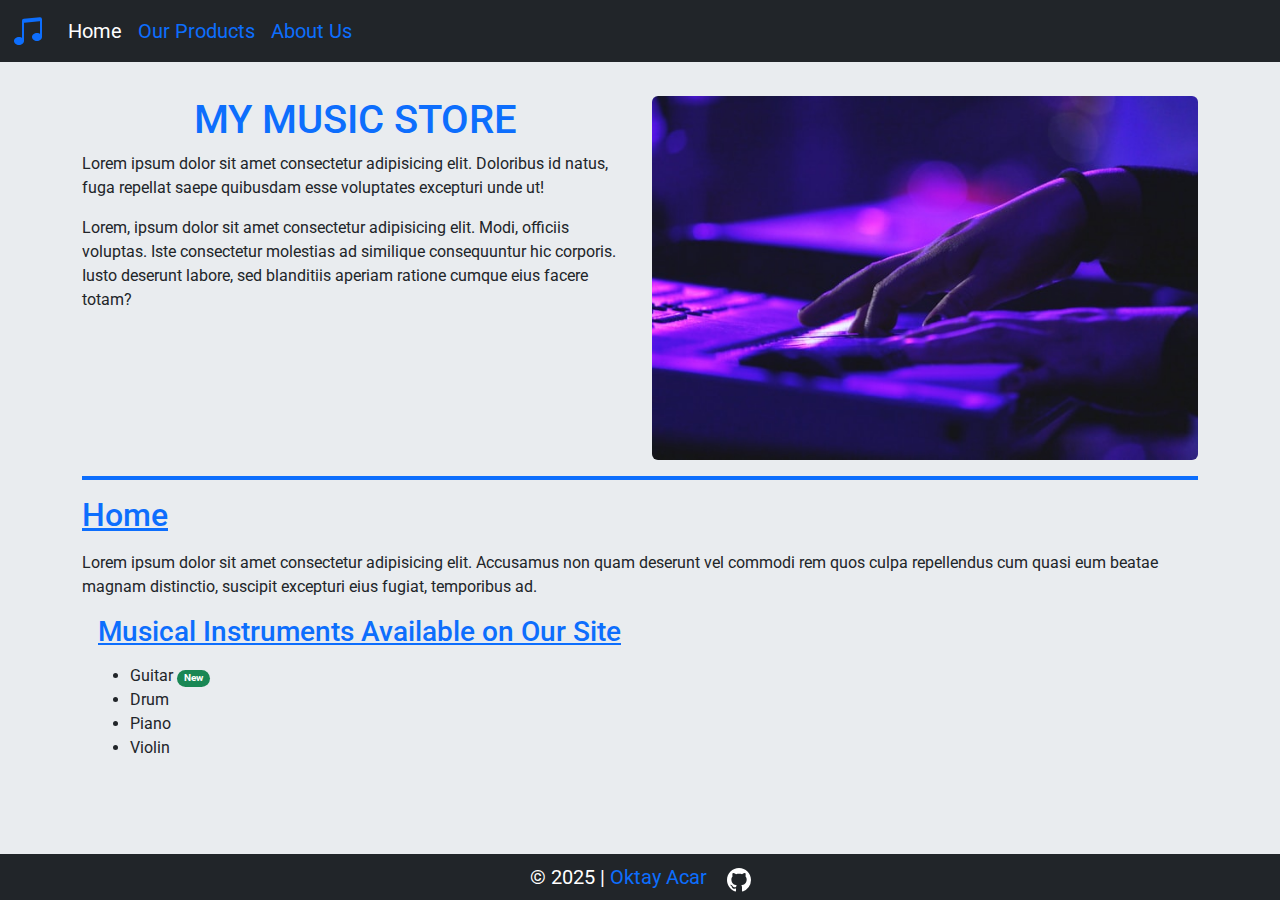
<file: my-music-store/index.html>
<!DOCTYPE html>
<html lang="en">
  <head>
    <meta charset="UTF-8" />
    <meta name="viewport" content="width=device-width, initial-scale=1.0" />
    <meta name="author" content="Oktay Acar" />
    <title>My Music Store</title>

    <!-- Google Fonts -->
    <link rel="preconnect" href="https://fonts.googleapis.com" />
    <link rel="preconnect" href="https://fonts.gstatic.com" crossorigin />
    <link
      href="https://fonts.googleapis.com/css2?family=Roboto:ital,wght@0,100;0,300;0,400;0,500;0,700;0,900;1,100;1,300;1,400;1,500;1,700;1,900&display=swap"
      rel="stylesheet"
    />

    <!-- CSS -->
    <!-- Bootstrap 5.3.3 -->
    <link
      href="https://cdn.jsdelivr.net/npm/bootstrap@5.3.3/dist/css/bootstrap.min.css"
      rel="stylesheet"
      integrity="sha384-QWTKZyjpPEjISv5WaRU9OFeRpok6YctnYmDr5pNlyT2bRjXh0JMhjY6hW+ALEwIH"
      crossorigin="anonymous"
    />

    <!-- Internal -->
    <style>
      body {
        font-family: "Roboto", sans-serif;
        background-color: #e9ecef;
      }
    </style>
  </head>

  <body>
    <!-- Navbar Start -->
    <header class="mb-5">
      <nav
        class="navbar navbar-expand-lg fixed-top bg-dark border-body"
        data-bs-theme="dark"
      >
        <div class="container-fluid">
          <a class="navbar-brand" href="#">
            <svg
              xmlns="http://www.w3.org/2000/svg"
              width="32"
              height="32"
              fill="#0d6efd"
              class="bi bi-music-note-beamed"
              viewBox="0 0 16 16"
            >
              <path
                d="M6 13c0 1.105-1.12 2-2.5 2S1 14.105 1 13s1.12-2 2.5-2 2.5.896 2.5 2m9-2c0 1.105-1.12 2-2.5 2s-2.5-.895-2.5-2 1.12-2 2.5-2 2.5.895 2.5 2"
              />
              <path fill-rule="evenodd" d="M14 11V2h1v9zM6 3v10H5V3z" />
              <path
                d="M5 2.905a1 1 0 0 1 .9-.995l8-.8a1 1 0 0 1 1.1.995V3L5 4z"
              />
            </svg>
          </a>
          <button
            class="navbar-toggler text-primary"
            type="button"
            data-bs-toggle="collapse"
            data-bs-target="#navbarSupportedContent"
            aria-controls="navbarSupportedContent"
            aria-expanded="false"
            aria-label="Toggle navigation"
          >
            <span class="navbar-toggler-icon"></span>
          </button>
          <div class="collapse navbar-collapse" id="navbarSupportedContent">
            <ul class="navbar-nav me-auto mb-2 mb-lg-0 fs-5">
              <li class="nav-item">
                <a class="nav-link active" aria-current="page" href="#">Home</a>
              </li>
              <li class="nav-item">
                <a class="nav-link text-primary" href="products.html"
                  >Our Products</a
                >
              </li>
              <li class="nav-item">
                <a class="nav-link text-primary" href="about-us.html"
                  >About Us</a
                >
              </li>
            </ul>
          </div>
        </div>
      </nav>
    </header>
    <!-- Navbar End -->

    <main class="container mb-5 py-5">
      <!-- Homepage Start -->
      <section>
        <article class="row mb-3">
          <div class="col-sm-6">
            <h1 class="text-center text-uppercase text-primary">
              My Music Store
            </h1>
            <p>
              Lorem ipsum dolor sit amet consectetur adipisicing elit. Doloribus
              id natus, fuga repellat saepe quibusdam esse voluptates excepturi
              unde ut!
            </p>
            <p>
              Lorem, ipsum dolor sit amet consectetur adipisicing elit. Modi,
              officiis voluptas. Iste consectetur molestias ad similique
              consequuntur hic corporis. Iusto deserunt labore, sed blanditiis
              aperiam ratione cumque eius facere totam?
            </p>
          </div>
          <div class="col-sm-6">
            <img
              src="assets/images/jason-isaac-wKAOlN4A644-unsplash.jpg"
              class="img-fluid rounded"
              alt="Home Page Image"
            />
          </div>
        </article>
      </section>

      <hr class="border border-primary border-2 opacity-100" />

      <section>
        <article>
          <h2 class="text-decoration-underline text-primary mb-3">Home</h2>
          <p>
            Lorem ipsum dolor sit amet consectetur adipisicing elit. Accusamus
            non quam deserunt vel commodi rem quos culpa repellendus cum quasi
            eum beatae magnam distinctio, suscipit excepturi eius fugiat,
            temporibus ad.
          </p>
          <div class="ps-3">
            <h3 class="text-decoration-underline text-primary mb-3">
              Musical Instruments Available on Our Site
            </h3>
            <ul>
              <li>
                Guitar
                <span
                  class="badge rounded-pill text-bg-success"
                  style="font-size: 0.65em"
                  >New</span
                >
              </li>
              <li>Drum</li>
              <li>Piano</li>
              <li>Violin</li>
            </ul>
          </div>
        </article>
      </section>
    </main>
    <!-- Homepage End -->

    <!-- Footer Start -->
    <div class="container">
      <footer
        class="d-flex flex-wrap justify-content-center text-bg-dark fixed-bottom py-2"
      >
        <div class="row">
          <div class="col mx-4">
            <span class="m-2 mb-md-0 fs-5"
              >&copy; 2025 | <span class="text-primary">Oktay Acar</span></span
            >
            <a
              href="https://github.com/oktay-acar"
              class="m-2 mb-md-0"
              target="_blank"
            >
              <svg
                xmlns="http://www.w3.org/2000/svg"
                width="24"
                height="24"
                fill="#fff"
                class="bi bi-github"
                viewBox="0 0 16 16"
              >
                <path
                  d="M8 0C3.58 0 0 3.58 0 8c0 3.54 2.29 6.53 5.47 7.59.4.07.55-.17.55-.38 0-.19-.01-.82-.01-1.49-2.01.37-2.53-.49-2.69-.94-.09-.23-.48-.94-.82-1.13-.28-.15-.68-.52-.01-.53.63-.01 1.08.58 1.23.82.72 1.21 1.87.87 2.33.66.07-.52.28-.87.51-1.07-1.78-.2-3.64-.89-3.64-3.95 0-.87.31-1.59.82-2.15-.08-.2-.36-1.02.08-2.12 0 0 .67-.21 2.2.82.64-.18 1.32-.27 2-.27s1.36.09 2 .27c1.53-1.04 2.2-.82 2.2-.82.44 1.1.16 1.92.08 2.12.51.56.82 1.27.82 2.15 0 3.07-1.87 3.75-3.65 3.95.29.25.54.73.54 1.48 0 1.07-.01 1.93-.01 2.2 0 .21.15.46.55.38A8.01 8.01 0 0 0 16 8c0-4.42-3.58-8-8-8"
                />
              </svg>
            </a>
          </div>
        </div>
      </footer>
    </div>
    <!-- Footer End -->

    <!-- JavaScript -->
    <!-- Bootstrap 5.3.3 Bundle (includes Popper) -->
    <script
      src="https://cdn.jsdelivr.net/npm/bootstrap@5.3.3/dist/js/bootstrap.bundle.min.js"
      integrity="sha384-YvpcrYf0tY3lHB60NNkmXc5s9fDVZLESaAA55NDzOxhy9GkcIdslK1eN7N6jIeHz"
      crossorigin="anonymous"
    ></script>
  </body>
</html>
</file>
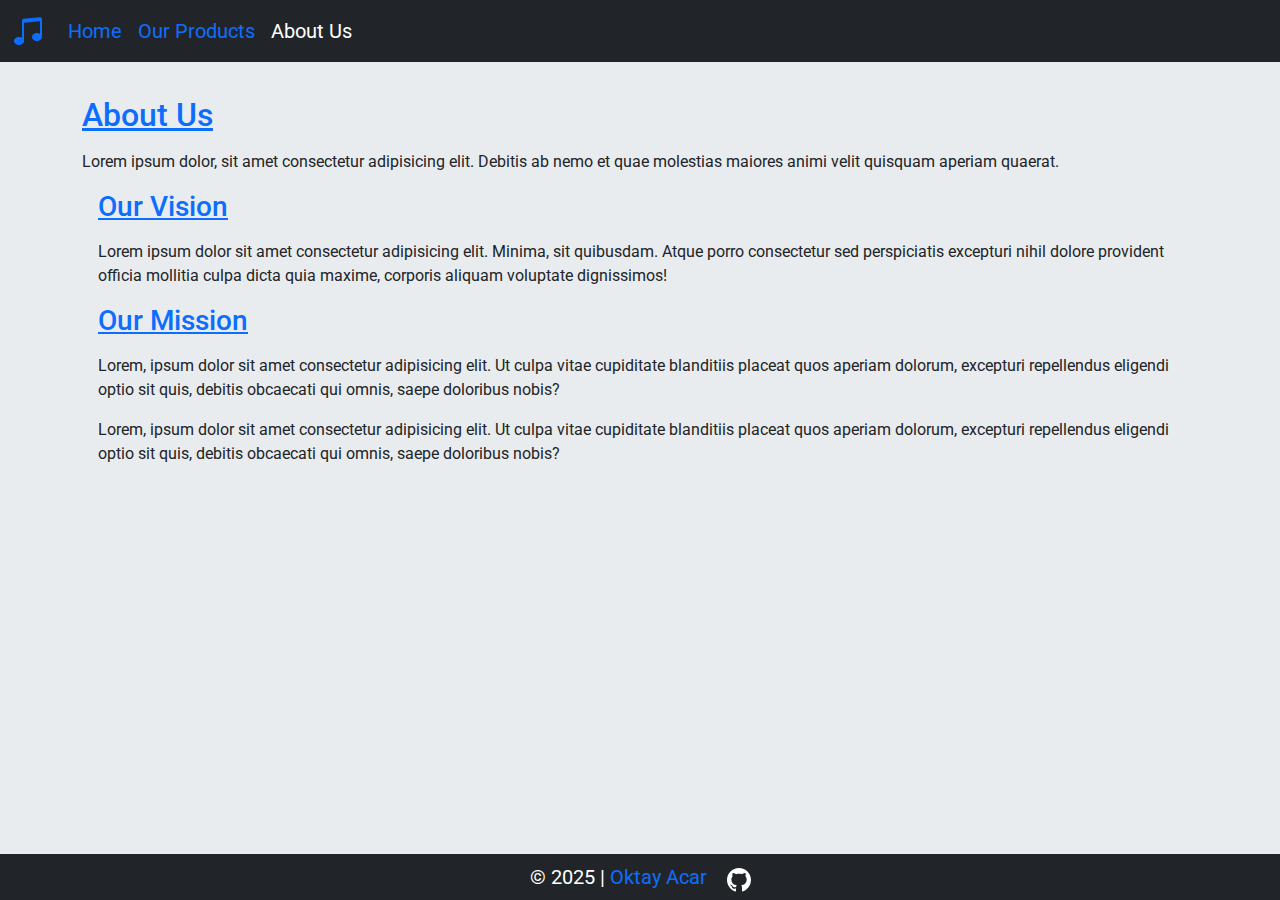
<file: my-music-store/about-us.html>
<!DOCTYPE html>
<html lang="en">
  <head>
    <meta charset="UTF-8" />
    <meta name="viewport" content="width=device-width, initial-scale=1.0" />
    <meta name="author" content="Oktay Acar" />
    <title>My Music Store</title>

    <!-- Google Fonts -->
    <link rel="preconnect" href="https://fonts.googleapis.com" />
    <link rel="preconnect" href="https://fonts.gstatic.com" crossorigin />
    <link
      href="https://fonts.googleapis.com/css2?family=Roboto:ital,wght@0,100;0,300;0,400;0,500;0,700;0,900;1,100;1,300;1,400;1,500;1,700;1,900&display=swap"
      rel="stylesheet"
    />

    <!-- CSS -->
    <!-- Bootstrap 5.3.3 -->
    <link
      href="https://cdn.jsdelivr.net/npm/bootstrap@5.3.3/dist/css/bootstrap.min.css"
      rel="stylesheet"
      integrity="sha384-QWTKZyjpPEjISv5WaRU9OFeRpok6YctnYmDr5pNlyT2bRjXh0JMhjY6hW+ALEwIH"
      crossorigin="anonymous"
    />

    <!-- Internal -->
    <style>
      body {
        font-family: "Roboto", sans-serif;
        background-color: #e9ecef;
      }
    </style>
  </head>

  <body>
    <!-- Navbar Start -->
    <header class="mb-5">
      <nav
        class="navbar navbar-expand-lg fixed-top bg-dark border-body"
        data-bs-theme="dark"
      >
        <div class="container-fluid">
          <a class="navbar-brand" href="#"
            ><svg
              xmlns="http://www.w3.org/2000/svg"
              width="32"
              height="32"
              fill="#0d6efd"
              class="bi bi-music-note-beamed"
              viewBox="0 0 16 16"
            >
              <path
                d="M6 13c0 1.105-1.12 2-2.5 2S1 14.105 1 13s1.12-2 2.5-2 2.5.896 2.5 2m9-2c0 1.105-1.12 2-2.5 2s-2.5-.895-2.5-2 1.12-2 2.5-2 2.5.895 2.5 2"
              />
              <path fill-rule="evenodd" d="M14 11V2h1v9zM6 3v10H5V3z" />
              <path
                d="M5 2.905a1 1 0 0 1 .9-.995l8-.8a1 1 0 0 1 1.1.995V3L5 4z"
              />
            </svg>
          </a>
          <button
            class="navbar-toggler text-primary"
            type="button"
            data-bs-toggle="collapse"
            data-bs-target="#navbarSupportedContent"
            aria-controls="navbarSupportedContent"
            aria-expanded="false"
            aria-label="Toggle navigation"
          >
            <span class="navbar-toggler-icon"></span>
          </button>
          <div class="collapse navbar-collapse" id="navbarSupportedContent">
            <ul class="navbar-nav me-auto mb-2 mb-lg-0 fs-5">
              <li class="nav-item">
                <a
                  class="nav-link text-primary"
                  aria-current="page"
                  href="index.html"
                  >Home</a
                >
              </li>
              <li class="nav-item">
                <a class="nav-link text-primary" href="products.html"
                  >Our Products</a
                >
              </li>
              <li class="nav-item">
                <a class="nav-link active" href="#">About Us</a>
              </li>
            </ul>
          </div>
        </div>
      </nav>
    </header>
    <!-- Navbar End -->

    <main class="container mb-5 py-5">
      <!-- About Us Start -->
      <section>
        <article>
          <h2 class="text-decoration-underline text-primary mb-3">About Us</h2>
          <p>
            Lorem ipsum dolor, sit amet consectetur adipisicing elit. Debitis ab
            nemo et quae molestias maiores animi velit quisquam aperiam quaerat.
          </p>
        </article>

        <!-- Our Vision Start -->
        <article class="ps-3">
          <h3 class="text-decoration-underline text-primary mb-3">
            Our Vision
          </h3>
          <p>
            Lorem ipsum dolor sit amet consectetur adipisicing elit. Minima, sit
            quibusdam. Atque porro consectetur sed perspiciatis excepturi nihil
            dolore provident officia mollitia culpa dicta quia maxime, corporis
            aliquam voluptate dignissimos!
          </p>
        </article>
        <!-- Our Vision End -->

        <!-- Our Mission Start -->
        <article class="ps-3">
          <h3 class="text-decoration-underline text-primary mb-3">
            Our Mission
          </h3>
          <p>
            Lorem, ipsum dolor sit amet consectetur adipisicing elit. Ut culpa
            vitae cupiditate blanditiis placeat quos aperiam dolorum, excepturi
            repellendus eligendi optio sit quis, debitis obcaecati qui omnis,
            saepe doloribus nobis?
          </p>
          <p>
            Lorem, ipsum dolor sit amet consectetur adipisicing elit. Ut culpa
            vitae cupiditate blanditiis placeat quos aperiam dolorum, excepturi
            repellendus eligendi optio sit quis, debitis obcaecati qui omnis,
            saepe doloribus nobis?
          </p>
        </article>
        <!-- Our Mission End -->
      </section>
      <!-- About Us End -->
    </main>

    <!-- Footer Start -->
    <div class="container">
      <footer
        class="d-flex flex-wrap justify-content-center text-bg-dark fixed-bottom py-2"
      >
        <div class="row">
          <div class="col mx-4">
            <span class="m-2 mb-md-0 fs-5"
              >&copy; 2025 | <span class="text-primary">Oktay Acar</span></span
            >
            <a
              href="https://github.com/oktay-acar"
              class="m-2 mb-md-0"
              target="_blank"
            >
              <svg
                xmlns="http://www.w3.org/2000/svg"
                width="24"
                height="24"
                fill="#fff"
                class="bi bi-github"
                viewBox="0 0 16 16"
              >
                <path
                  d="M8 0C3.58 0 0 3.58 0 8c0 3.54 2.29 6.53 5.47 7.59.4.07.55-.17.55-.38 0-.19-.01-.82-.01-1.49-2.01.37-2.53-.49-2.69-.94-.09-.23-.48-.94-.82-1.13-.28-.15-.68-.52-.01-.53.63-.01 1.08.58 1.23.82.72 1.21 1.87.87 2.33.66.07-.52.28-.87.51-1.07-1.78-.2-3.64-.89-3.64-3.95 0-.87.31-1.59.82-2.15-.08-.2-.36-1.02.08-2.12 0 0 .67-.21 2.2.82.64-.18 1.32-.27 2-.27s1.36.09 2 .27c1.53-1.04 2.2-.82 2.2-.82.44 1.1.16 1.92.08 2.12.51.56.82 1.27.82 2.15 0 3.07-1.87 3.75-3.65 3.95.29.25.54.73.54 1.48 0 1.07-.01 1.93-.01 2.2 0 .21.15.46.55.38A8.01 8.01 0 0 0 16 8c0-4.42-3.58-8-8-8"
                />
              </svg>
            </a>
          </div>
        </div>
      </footer>
    </div>
    <!-- Footer End -->

    <!-- JavaScript -->
    <!-- Bootstrap 5.3.3 Bundle (includes Popper) -->
    <script
      src="https://cdn.jsdelivr.net/npm/bootstrap@5.3.3/dist/js/bootstrap.bundle.min.js"
      integrity="sha384-YvpcrYf0tY3lHB60NNkmXc5s9fDVZLESaAA55NDzOxhy9GkcIdslK1eN7N6jIeHz"
      crossorigin="anonymous"
    ></script>
  </body>
</html>
</file>
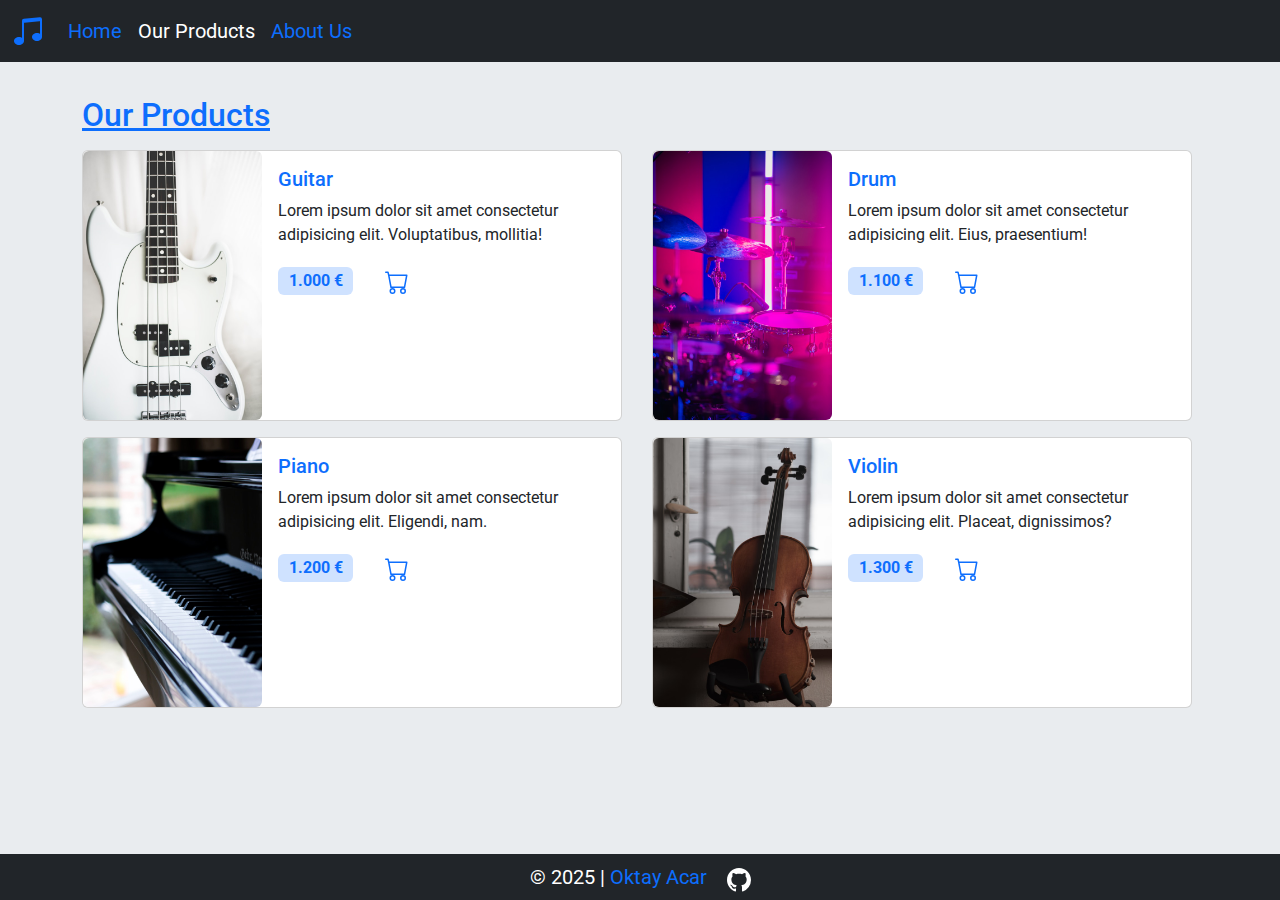
<file: my-music-store/products.html>
<!DOCTYPE html>
<html lang="en">
  <head>
    <meta charset="UTF-8" />
    <meta name="viewport" content="width=device-width, initial-scale=1.0" />
    <meta name="author" content="Oktay Acar" />
    <title>My Music Store</title>

    <!-- Google Fonts -->
    <link rel="preconnect" href="https://fonts.googleapis.com" />
    <link rel="preconnect" href="https://fonts.gstatic.com" crossorigin />
    <link
      href="https://fonts.googleapis.com/css2?family=Roboto:ital,wght@0,100;0,300;0,400;0,500;0,700;0,900;1,100;1,300;1,400;1,500;1,700;1,900&display=swap"
      rel="stylesheet"
    />

    <!-- CSS -->
    <!-- Bootstrap 5.3.3 -->
    <link
      href="https://cdn.jsdelivr.net/npm/bootstrap@5.3.3/dist/css/bootstrap.min.css"
      rel="stylesheet"
      integrity="sha384-QWTKZyjpPEjISv5WaRU9OFeRpok6YctnYmDr5pNlyT2bRjXh0JMhjY6hW+ALEwIH"
      crossorigin="anonymous"
    />

    <!-- Internal -->
    <style>
      body {
        font-family: "Roboto", sans-serif;
        background-color: #e9ecef;
      }
      .price-background {
        background-color: var(--bs-primary-bg-subtle);
      }
    </style>
  </head>

  <body>
    <!-- Navbar Start -->
    <header class="mb-5">
      <nav
        class="navbar navbar-expand-lg fixed-top bg-dark border-body"
        data-bs-theme="dark"
      >
        <div class="container-fluid">
          <a class="navbar-brand" href="#"
            ><svg
              xmlns="http://www.w3.org/2000/svg"
              width="32"
              height="32"
              fill="#0d6efd"
              class="bi bi-music-note-beamed"
              viewBox="0 0 16 16"
            >
              <path
                d="M6 13c0 1.105-1.12 2-2.5 2S1 14.105 1 13s1.12-2 2.5-2 2.5.896 2.5 2m9-2c0 1.105-1.12 2-2.5 2s-2.5-.895-2.5-2 1.12-2 2.5-2 2.5.895 2.5 2"
              />
              <path fill-rule="evenodd" d="M14 11V2h1v9zM6 3v10H5V3z" />
              <path
                d="M5 2.905a1 1 0 0 1 .9-.995l8-.8a1 1 0 0 1 1.1.995V3L5 4z"
              />
            </svg>
          </a>
          <button
            class="navbar-toggler text-primary"
            type="button"
            data-bs-toggle="collapse"
            data-bs-target="#navbarSupportedContent"
            aria-controls="navbarSupportedContent"
            aria-expanded="false"
            aria-label="Toggle navigation"
          >
            <span class="navbar-toggler-icon"></span>
          </button>
          <div class="collapse navbar-collapse" id="navbarSupportedContent">
            <ul class="navbar-nav me-auto mb-2 mb-lg-0 fs-5">
              <li class="nav-item">
                <a
                  class="nav-link text-primary"
                  aria-current="page"
                  href="index.html"
                  >Home</a
                >
              </li>
              <li class="nav-item">
                <a class="nav-link active" href="#">Our Products</a>
              </li>
              <li class="nav-item">
                <a class="nav-link text-primary" href="about-us.html"
                  >About Us</a
                >
              </li>
            </ul>
          </div>
        </div>
      </nav>
    </header>
    <!-- Navbar End -->

    <main class="container mb-5 py-5">
      <!-- Products Start -->
      <section>
        <article>
          <h2 class="text-decoration-underline text-primary mb-3">
            Our Products
          </h2>
          <div class="row">
            <!-- Guitar -->
            <div class="col-sm-6">
              <div class="card mb-3" style="max-width: 540px">
                <div class="row g-0">
                  <div class="col-md-4">
                    <img
                      src="assets/images/kari-shea-laHwVPkMTzY-unsplash.jpg"
                      class="img-fluid rounded"
                      alt="Guitar Image"
                    />
                  </div>
                  <div class="col-md-8">
                    <div class="card-body">
                      <h5 class="card-title text-primary">Guitar</h5>
                      <p class="card-text">
                        Lorem ipsum dolor sit amet consectetur adipisicing elit.
                        Voluptatibus, mollitia!
                      </p>
                      <p class="card-text">
                        <span
                          class="badge price-background text-primary"
                          style="font-size: 1em"
                          >1.000 &euro;</span
                        >
                        <button
                          type="button"
                          class="btn btn-outline-primary border-0 ms-3"
                        >
                          <svg
                            xmlns="http://www.w3.org/2000/svg"
                            width="24"
                            height="24"
                            fill="currentColor"
                            class="bi bi-cart"
                            viewBox="0 0 16 16"
                          >
                            <path
                              d="M0 1.5A.5.5 0 0 1 .5 1H2a.5.5 0 0 1 .485.379L2.89 3H14.5a.5.5 0 0 1 .491.592l-1.5 8A.5.5 0 0 1 13 12H4a.5.5 0 0 1-.491-.408L2.01 3.607 1.61 2H.5a.5.5 0 0 1-.5-.5M3.102 4l1.313 7h8.17l1.313-7zM5 12a2 2 0 1 0 0 4 2 2 0 0 0 0-4m7 0a2 2 0 1 0 0 4 2 2 0 0 0 0-4m-7 1a1 1 0 1 1 0 2 1 1 0 0 1 0-2m7 0a1 1 0 1 1 0 2 1 1 0 0 1 0-2"
                            />
                          </svg>
                        </button>
                      </p>
                    </div>
                  </div>
                </div>
              </div>
            </div>

            <!-- Drum -->
            <div class="col-sm-6">
              <div class="card mb-3" style="max-width: 540px">
                <div class="row g-0">
                  <div class="col-md-4">
                    <img
                      src="assets/images/julio-lopez-rHjqxNZU5OY-unsplash.jpg"
                      class="img-fluid rounded"
                      alt="Drum Image"
                    />
                  </div>
                  <div class="col-md-8">
                    <div class="card-body">
                      <h5 class="card-title text-primary">Drum</h5>
                      <p class="card-text">
                        Lorem ipsum dolor sit amet consectetur adipisicing elit.
                        Eius, praesentium!
                      </p>
                      <p class="card-text">
                        <span
                          class="badge price-background text-primary"
                          style="font-size: 1em"
                          >1.100 &euro;</span
                        >
                        <button
                          type="button"
                          class="btn btn-outline-primary border-0 ms-3"
                        >
                          <svg
                            xmlns="http://www.w3.org/2000/svg"
                            width="24"
                            height="24"
                            fill="currentColor"
                            class="bi bi-cart"
                            viewBox="0 0 16 16"
                          >
                            <path
                              d="M0 1.5A.5.5 0 0 1 .5 1H2a.5.5 0 0 1 .485.379L2.89 3H14.5a.5.5 0 0 1 .491.592l-1.5 8A.5.5 0 0 1 13 12H4a.5.5 0 0 1-.491-.408L2.01 3.607 1.61 2H.5a.5.5 0 0 1-.5-.5M3.102 4l1.313 7h8.17l1.313-7zM5 12a2 2 0 1 0 0 4 2 2 0 0 0 0-4m7 0a2 2 0 1 0 0 4 2 2 0 0 0 0-4m-7 1a1 1 0 1 1 0 2 1 1 0 0 1 0-2m7 0a1 1 0 1 1 0 2 1 1 0 0 1 0-2"
                            />
                          </svg>
                        </button>
                      </p>
                    </div>
                  </div>
                </div>
              </div>
            </div>

            <!-- Piano -->
            <div class="col-sm-6">
              <div class="card mb-3" style="max-width: 540px">
                <div class="row g-0">
                  <div class="col-md-4">
                    <img
                      src="assets/images/felicia-buitenwerf-kGLYLMVs83g-unsplash.jpg"
                      class="img-fluid rounded"
                      alt="Piano Image"
                    />
                  </div>
                  <div class="col-md-8">
                    <div class="card-body">
                      <h5 class="card-title text-primary">Piano</h5>
                      <p class="card-text">
                        Lorem ipsum dolor sit amet consectetur adipisicing elit.
                        Eligendi, nam.
                      </p>
                      <p class="card-text">
                        <span
                          class="badge price-background text-primary"
                          style="font-size: 1em"
                          >1.200 &euro;</span
                        >
                        <button
                          type="button"
                          class="btn btn-outline-primary border-0 ms-3"
                        >
                          <svg
                            xmlns="http://www.w3.org/2000/svg"
                            width="24"
                            height="24"
                            fill="currentColor"
                            class="bi bi-cart"
                            viewBox="0 0 16 16"
                          >
                            <path
                              d="M0 1.5A.5.5 0 0 1 .5 1H2a.5.5 0 0 1 .485.379L2.89 3H14.5a.5.5 0 0 1 .491.592l-1.5 8A.5.5 0 0 1 13 12H4a.5.5 0 0 1-.491-.408L2.01 3.607 1.61 2H.5a.5.5 0 0 1-.5-.5M3.102 4l1.313 7h8.17l1.313-7zM5 12a2 2 0 1 0 0 4 2 2 0 0 0 0-4m7 0a2 2 0 1 0 0 4 2 2 0 0 0 0-4m-7 1a1 1 0 1 1 0 2 1 1 0 0 1 0-2m7 0a1 1 0 1 1 0 2 1 1 0 0 1 0-2"
                            />
                          </svg>
                        </button>
                      </p>
                    </div>
                  </div>
                </div>
              </div>
            </div>

            <!-- Violin -->
            <div class="col-sm-6">
              <div class="card mb-3" style="max-width: 540px">
                <div class="row g-0">
                  <div class="col-md-4">
                    <img
                      src="assets/images/ani-adigyozalyan-2BjZ8q8paWw-unsplash.jpg"
                      class="img-fluid rounded"
                      alt="Violin Image"
                    />
                  </div>
                  <div class="col-md-8">
                    <div class="card-body">
                      <h5 class="card-title text-primary">Violin</h5>
                      <p class="card-text">
                        Lorem ipsum dolor sit amet consectetur adipisicing elit.
                        Placeat, dignissimos?
                      </p>
                      <p class="card-text">
                        <span
                          class="badge price-background text-primary"
                          style="font-size: 1em"
                          >1.300 &euro;</span
                        >
                        <button
                          type="button"
                          class="btn btn-outline-primary border-0 ms-3"
                        >
                          <svg
                            xmlns="http://www.w3.org/2000/svg"
                            width="24"
                            height="24"
                            fill="currentColor"
                            class="bi bi-cart"
                            viewBox="0 0 16 16"
                          >
                            <path
                              d="M0 1.5A.5.5 0 0 1 .5 1H2a.5.5 0 0 1 .485.379L2.89 3H14.5a.5.5 0 0 1 .491.592l-1.5 8A.5.5 0 0 1 13 12H4a.5.5 0 0 1-.491-.408L2.01 3.607 1.61 2H.5a.5.5 0 0 1-.5-.5M3.102 4l1.313 7h8.17l1.313-7zM5 12a2 2 0 1 0 0 4 2 2 0 0 0 0-4m7 0a2 2 0 1 0 0 4 2 2 0 0 0 0-4m-7 1a1 1 0 1 1 0 2 1 1 0 0 1 0-2m7 0a1 1 0 1 1 0 2 1 1 0 0 1 0-2"
                            />
                          </svg>
                        </button>
                      </p>
                    </div>
                  </div>
                </div>
              </div>
            </div>
          </div>
        </article>
        <!-- Products End -->
      </section>
    </main>

    <!-- Footer Start -->
    <div class="container">
      <footer
        class="d-flex flex-wrap justify-content-center text-bg-dark fixed-bottom py-2"
      >
        <div class="row">
          <div class="col mx-4">
            <span class="m-2 mb-md-0 fs-5"
              >&copy; 2025 | <span class="text-primary">Oktay Acar</span></span
            >
            <a
              href="https://github.com/oktay-acar"
              class="m-2 mb-md-0"
              target="_blank"
            >
              <svg
                xmlns="http://www.w3.org/2000/svg"
                width="24"
                height="24"
                fill="#fff"
                class="bi bi-github"
                viewBox="0 0 16 16"
              >
                <path
                  d="M8 0C3.58 0 0 3.58 0 8c0 3.54 2.29 6.53 5.47 7.59.4.07.55-.17.55-.38 0-.19-.01-.82-.01-1.49-2.01.37-2.53-.49-2.69-.94-.09-.23-.48-.94-.82-1.13-.28-.15-.68-.52-.01-.53.63-.01 1.08.58 1.23.82.72 1.21 1.87.87 2.33.66.07-.52.28-.87.51-1.07-1.78-.2-3.64-.89-3.64-3.95 0-.87.31-1.59.82-2.15-.08-.2-.36-1.02.08-2.12 0 0 .67-.21 2.2.82.64-.18 1.32-.27 2-.27s1.36.09 2 .27c1.53-1.04 2.2-.82 2.2-.82.44 1.1.16 1.92.08 2.12.51.56.82 1.27.82 2.15 0 3.07-1.87 3.75-3.65 3.95.29.25.54.73.54 1.48 0 1.07-.01 1.93-.01 2.2 0 .21.15.46.55.38A8.01 8.01 0 0 0 16 8c0-4.42-3.58-8-8-8"
                />
              </svg>
            </a>
          </div>
        </div>
      </footer>
    </div>
    <!-- Footer End -->

    <!-- JavaScript -->
    <!-- Bootstrap 5.3.3 Bundle (includes Popper) -->
    <script
      src="https://cdn.jsdelivr.net/npm/bootstrap@5.3.3/dist/js/bootstrap.bundle.min.js"
      integrity="sha384-YvpcrYf0tY3lHB60NNkmXc5s9fDVZLESaAA55NDzOxhy9GkcIdslK1eN7N6jIeHz"
      crossorigin="anonymous"
    ></script>
  </body>
</html>
</file>
